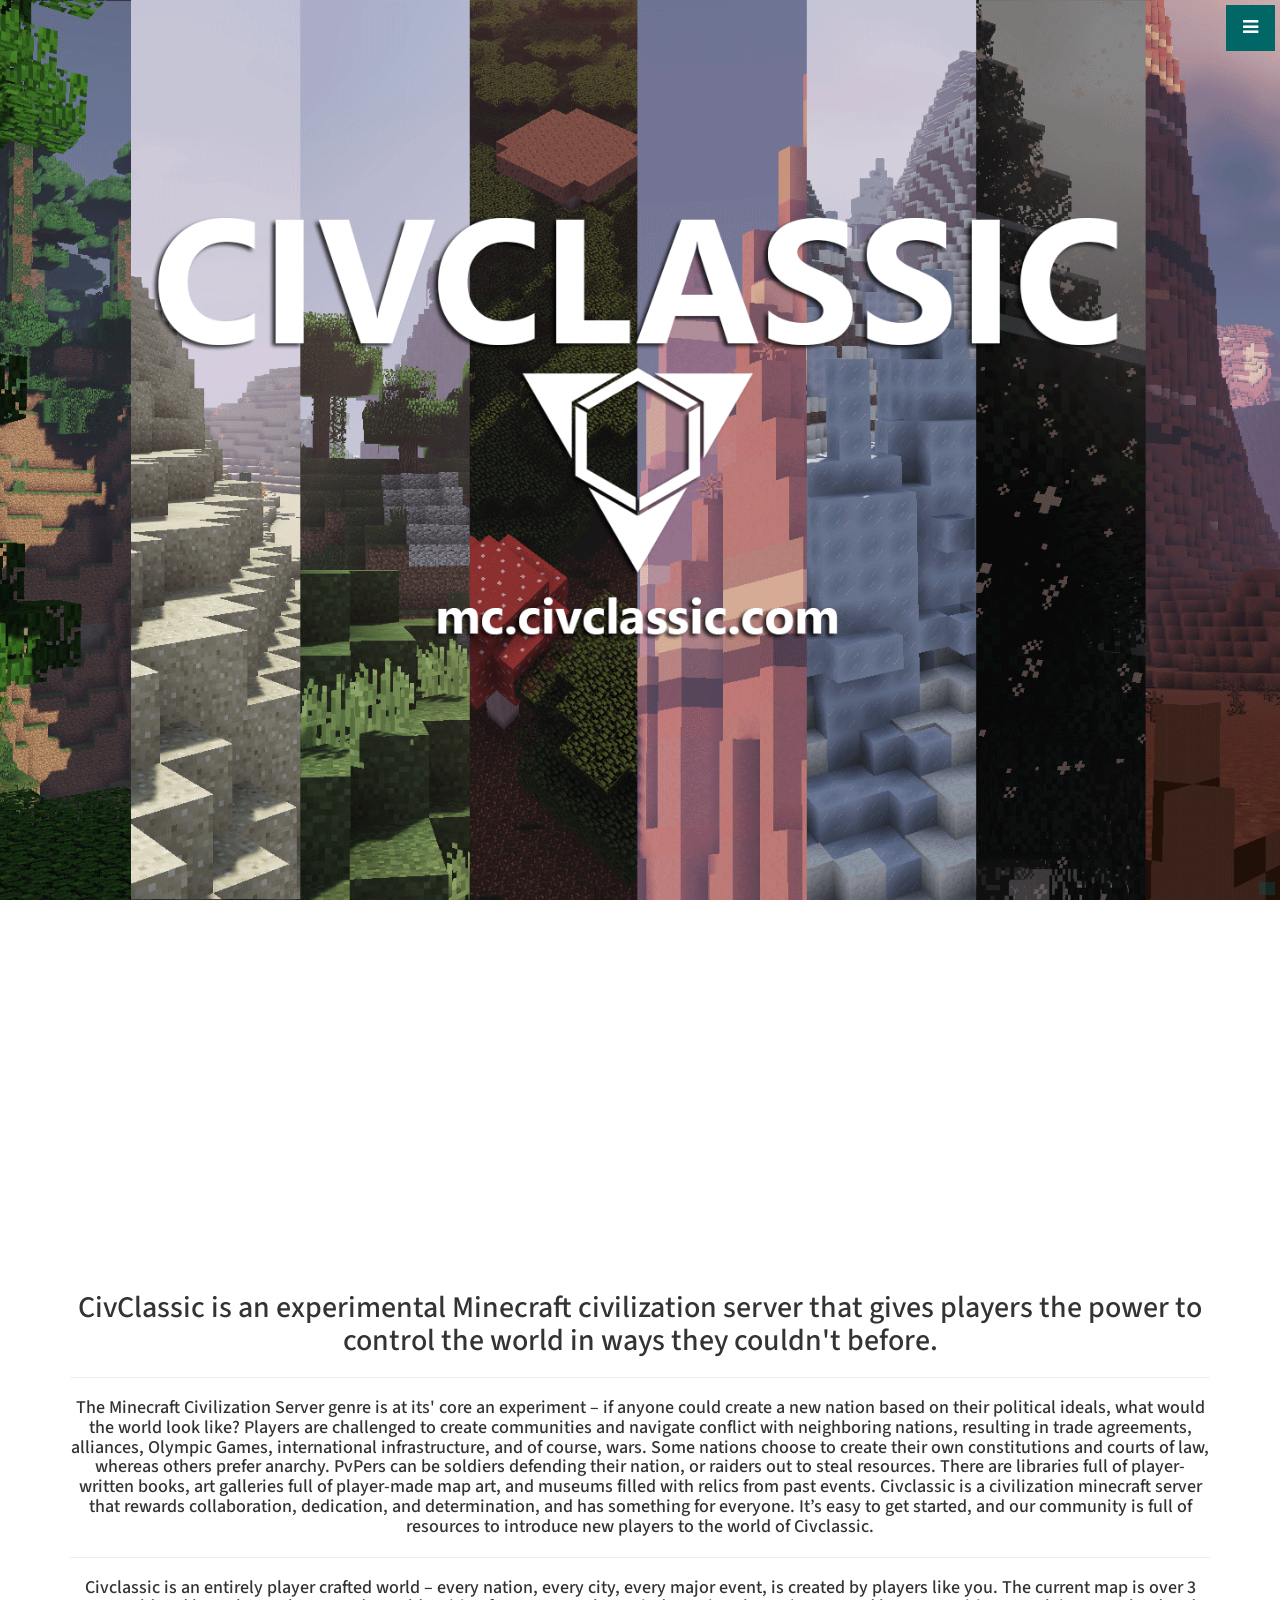
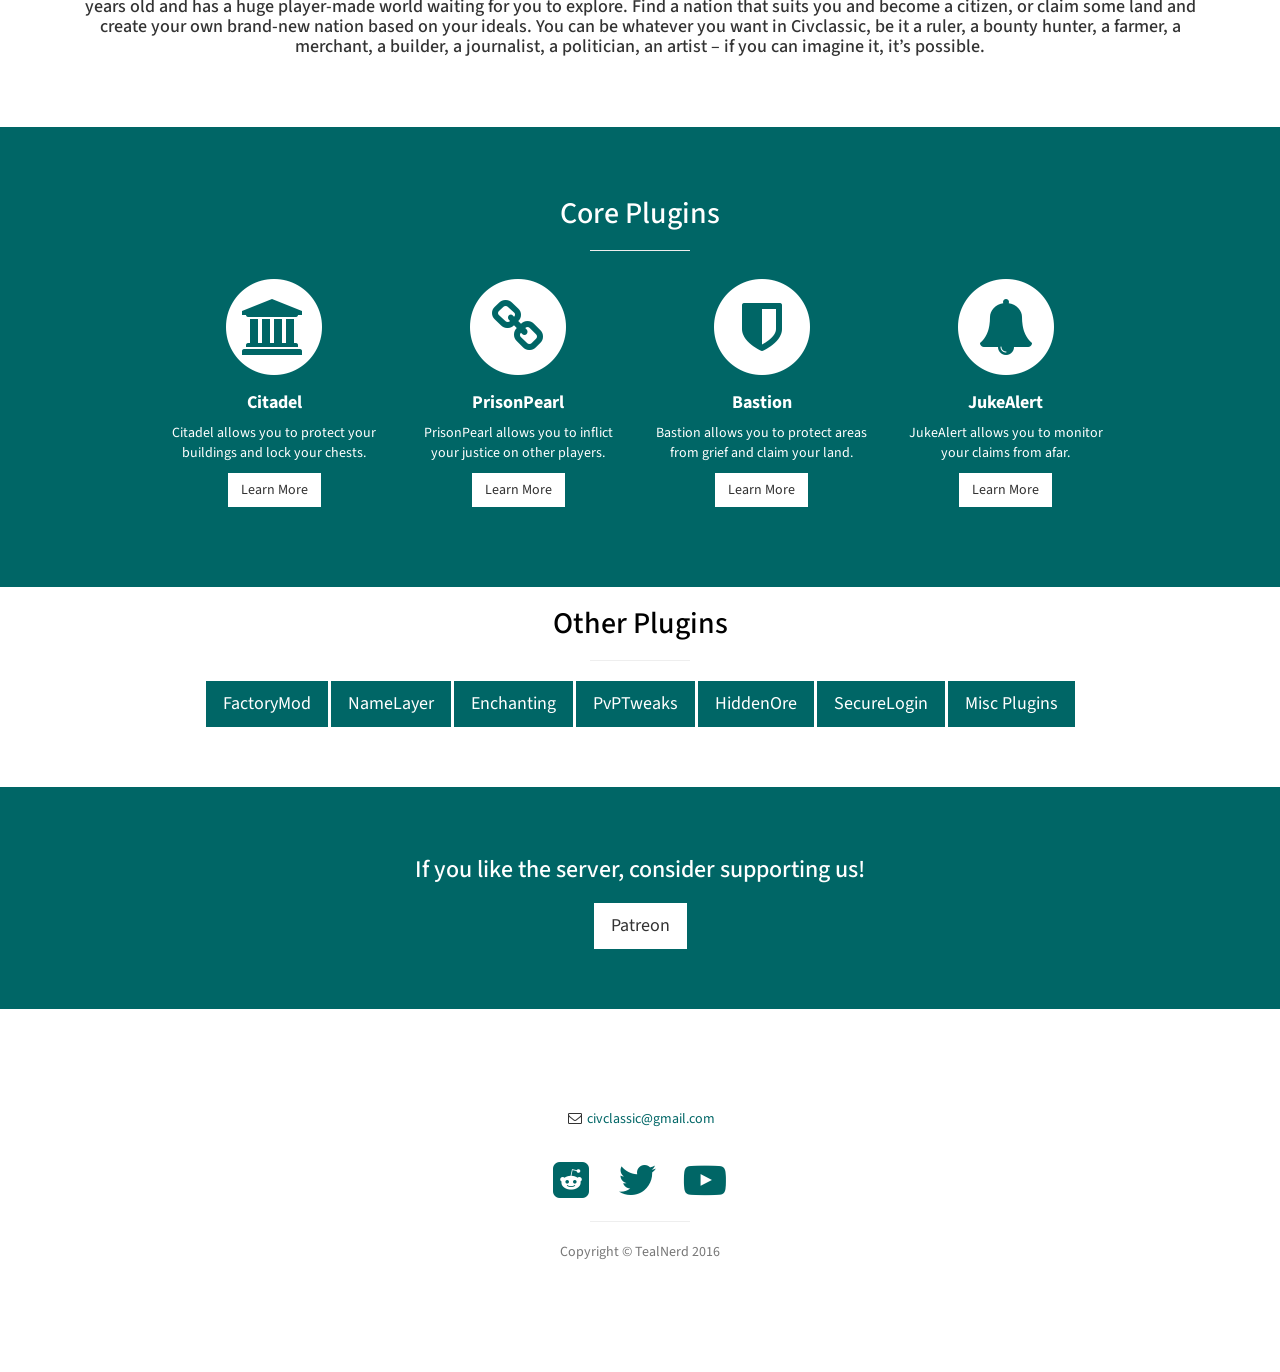
<file: index.html>
<!DOCTYPE html>
<html lang="en">

<head>
    <link rel="icon" href="img/logo_patreon.png">
    
    <meta charset="utf-8">
    <meta http-equiv="X-UA-Compatible" content="IE=edge">
    <meta name="viewport" content="width=device-width, initial-scale=1">
    <meta name="description" content="">
    <meta name="author" content="">

    <title>CivClassic</title>

    <!-- Bootstrap Core CSS -->
    <link rel="stylesheet" href="css/bootstrap.min.css">

    <!-- Custom CSS -->
    <link href="css/stylish-portfolio.css" rel="stylesheet">

    <!-- Custom Fonts -->
    <link href="https://maxcdn.bootstrapcdn.com/font-awesome/4.7.0/css/font-awesome.min.css" rel="stylesheet" type="text/css">
    <link href="https://fonts.googleapis.com/css?family=Source+Sans+Pro:300,400,700,300italic,400italic,700italic" rel="stylesheet" type="text/css">

    <!-- HTML5 Shim and Respond.js IE8 support of HTML5 elements and media queries -->
    <!-- WARNING: Respond.js doesn't work if you view the page via file:// -->
    <!--[if lt IE 9]>
        <script src="https://oss.maxcdn.com/libs/html5shiv/3.7.0/html5shiv.js"></script>
        <script src="https://oss.maxcdn.com/libs/respond.js/1.4.2/respond.min.js"></script>
    <![endif]-->

</head>

<body>

    <!-- Navigation -->
    <a id="menu-toggle" href="#" class="btn btn-dark btn-lg toggle"><i class="fa fa-bars"></i></a>
    <nav id="sidebar-wrapper">
        <ul class="sidebar-nav">
            <a id="menu-close" href="#" class="btn btn-light btn-lg pull-right toggle"><i class="fa fa-times"></i></a>
            <li class="sidebar-brand">
                <a href="#top" onclick=$("#menu-close").click();>CivClassic</a>
            </li>
            <li>
                <a href="#top" onclick=$("#menu-close").click();>Home</a>
            </li>
            <li>
                <a href="#about" onclick=$("#menu-close").click();>About</a>
            </li>
            <li>
                <a href="#services" onclick=$("#menu-close").click();>Plugins</a>
            </li>
            <li>
                <a href="#contact" onclick=$("#menu-close").click();>Contact</a>
            </li>
        </ul>
    </nav>

    <!-- Header -->
    <header id="top" class="header">
        <div class="text-vertical-center">
            <h1></h1>
            <h3></h3>
        </div>
    </header>
    <!-- About -->
    <section id="about" class="about">
        <div class="container">
            <div class="row">
                <div class="col-lg-12 text-center">
                    <iframe width="560" height="315" src="https://www.youtube.com/embed/xyCTlyeWkag" title="YouTube video player" frameborder="0" allow="accelerometer; autoplay; clipboard-write; encrypted-media; gyroscope; picture-in-picture" allowfullscreen></iframe>
                    <h2>CivClassic is an experimental Minecraft civilization server that gives players the power to control the world in ways they couldn't before.</h2>
                    <hr>
                    <h4>The Minecraft Civilization Server genre is at its' core an experiment – if anyone could create a new nation based on their political ideals, 
                        what would the world look like? Players are challenged to create communities and navigate conflict with neighboring nations, resulting in trade 
                        agreements, alliances, Olympic Games, international infrastructure, and of course, wars. Some nations choose to create their own constitutions and 
                        courts of law, whereas others prefer anarchy. PvPers can be soldiers defending their nation, or raiders out to steal resources. There are libraries 
                        full of player-written books, art galleries full of player-made map art, and museums filled with relics from past events. Civclassic is a civilization 
                        minecraft server that rewards collaboration, dedication, and determination, and has something for everyone. It’s easy to get started, and our community 
                        is full of resources to introduce new players to the world of Civclassic.<h4>
                    <hr>
                    <h4>Civclassic is an entirely player crafted world – every nation, every city, every major event, is created by players like you. 
                        The current map is over 3 years old and has a huge player-made world waiting for you to explore. Find a nation that suits you and become 
                        a citizen, or claim some land and create your own brand-new nation based on your ideals. You can be whatever you want in Civclassic, be 
                        it a ruler, a bounty hunter, a farmer, a merchant, a builder, a journalist, a politician, an artist – if you can imagine it, it’s possible.</h4>
                    <p class="lead"></p>
                </div>
            </div>
            <!-- /.row -->
        </div>
        <!-- /.container -->
    </section>

    <!-- Services -->
    <!-- The circle icons use Font Awesome's stacked icon classes. For more information, visit http://fontawesome.io/examples/ -->
    <section id="services" class="services bg-primary green">
        <div class="container">
            <div class="row text-center">
                <div class="col-lg-10 col-lg-offset-1">
                    <h2>Core Plugins</h2>
                    <hr class="small">
                    <div class="row">
                        <div class="col-md-3 col-sm-6">
                            <div class="service-item">
                                <span class="fa-stack fa-4x">
                                <i class="fa fa-circle fa-stack-2x"></i>
                                <i style="color: #006666;" class="fa fa-bank fa-stack-1x text-primary"></i>
                            </span>
                                <h4>
                                    <strong>Citadel</strong>
                                </h4>
                                <p>Citadel allows you to protect your buildings and lock your chests.</p>
                                <a href="plugins#Citadel" class="btn btn-light">Learn More</a>
                            </div>
                        </div>
                        <div class="col-md-3 col-sm-6">
                            <div class="service-item">
                                <span class="fa-stack fa-4x">
                                <i class="fa fa-circle fa-stack-2x"></i>
                                <i style="color: #006666;" class="fa fa-chain fa-stack-1x text-primary"></i>
                            </span>
                                <h4>
                                    <strong>PrisonPearl</strong>
                                </h4>
                                <p>PrisonPearl allows you to inflict your justice on other players.</p>
                                <a href="plugins#PrisonPearl" class="btn btn-light">Learn More</a>
                            </div>
                        </div>
                        <div class="col-md-3 col-sm-6">
                            <div class="service-item">
                                <span class="fa-stack fa-4x">
                                <i class="fa fa-circle fa-stack-2x"></i>
                                <i style="color: #006666;" class="fa fa-shield fa-stack-1x text-primary"></i>
                            </span>
                                <h4>
                                    <strong>Bastion</strong>
                                </h4>
                                <p>Bastion allows you to protect areas from grief and claim your land.</p>
                                <a href="plugins#Bastion" class="btn btn-light">Learn More</a>
                            </div>
                        </div>
                        <div class="col-md-3 col-sm-6">
                            <div class="service-item">
                                <span class="fa-stack fa-4x">
                                <i class="fa fa-circle fa-stack-2x"></i>
                                <i style="color: #006666;" class="fa fa-bell fa-stack-1x text-primary"></i>
                            </span>
                                <h4>
                                    <strong>JukeAlert</strong>
                                </h4>
                                <p>JukeAlert allows you to monitor your claims from afar.</p>
                                <a href="plugins#JukeAlert" class="btn btn-light">Learn More</a>
                            </div>
                        </div>
                    </div>
                    <!-- /.row (nested) -->
                </div>
                <!-- /.col-lg-10 -->
            </div>
            <!-- /.row -->
        </div>
        <!-- /.container -->
    </section>

    <!-- Callout -->
    <aside class="callout">
        <div class="text-center">
            <h2 style="color: black">Other Plugins</h2>
            <hr class="small">
            <a href="plugins#FactoryMod" class="btn btn-lg btn-dark">FactoryMod</a>
            <a href="plugins#NameLayer" class="btn btn-lg btn-dark">NameLayer</a>
            <a href="plugins#Enchanting" class="btn btn-lg btn-dark">Enchanting</a>
            <a href="plugins#PvPTweaks" class="btn btn-lg btn-dark">PvPTweaks</a>
            <a href="plugins#HiddenOre" class="btn btn-lg btn-dark">HiddenOre</a>
            <a href="plugins#SecureLogin" class="btn btn-lg btn-dark">SecureLogin</a>
            <a href="plugins#MiscPlugins" class="btn btn-lg btn-dark">Misc Plugins</a>
        </div>
    </aside>

    <!-- Call to Action -->
    <aside class="call-to-action bg-primary green">
        <div class="container">
            <div class="row">
                <div class="col-lg-12 text-center">
                    <h3>If you like the server, consider supporting us!</h3>
                    <a href="http://patreon.com/civclassic" class="btn btn-lg btn-light" style="border-radius: 0;">Patreon</a>
                </div>
            </div>
        </div>
    </aside>

    <!-- Footer -->
    <footer id="contact">
        <div class="container">
            <div class="row">
                <div class="col-lg-10 col-lg-offset-1 text-center">
                    <ul class="list-unstyled">
                        <li><i class="fa fa-envelope-o fa-fw"></i> <a href="mailto:civclassic@gmail.com">civclassic@gmail.com</a>
                        </li>
                    </ul>
                    <br>
                    <ul class="list-inline">
                        <li>
                            <a href="http://reddit.com/r/civclassics"><i class="fa fa-reddit-square fa-fw fa-3x"></i></a>
                        </li>
                        <li>
                            <a href="http://twitter.com/civclassic"><i class="fa fa-twitter fa-fw fa-3x"></i></a>
                        </li>
                        <li>
                            <a href="https://www.youtube.com/channel/UCbPSa3YkorxGMpyFYSZql2A"><i class="fa fa-youtube-play fa-fw fa-3x"></i></a>
                        </li>
                    </ul>
                    <hr class="small">
                    <p class="text-muted">Copyright &copy; TealNerd 2016</p>
                </div>
            </div>
        </div>
        <a id="to-top" href="#top" class="btn btn-dark btn-lg"><i class="fa fa-chevron-up fa-fw fa-1x"></i></a>
    </footer>

    <!-- jQuery -->
    <script src="https://cdnjs.cloudflare.com/ajax/libs/jquery/3.1.1/jquery.min.js"></script>

    <!-- Bootstrap Core JavaScript -->
    <script src="https://maxcdn.bootstrapcdn.com/bootstrap/3.3.7/js/bootstrap.min.js" integrity="sha384-Tc5IQib027qvyjSMfHjOMaLkfuWVxZxUPnCJA7l2mCWNIpG9mGCD8wGNIcPD7Txa" crossorigin="anonymous"></script>
    
    <!-- Custom Theme JavaScript -->
    <script>
    // Closes the sidebar menu
    $("#menu-close").click(function(e) {
        e.preventDefault();
        $("#sidebar-wrapper").toggleClass("active");
    });
    // Opens the sidebar menu
    $("#menu-toggle").click(function(e) {
        e.preventDefault();
        $("#sidebar-wrapper").toggleClass("active");
    });
    // Scrolls to the selected menu item on the page
    $(function() {
        $('a[href*=#]:not([href=#],[data-toggle],[data-target],[data-slide])').click(function() {
            if (location.pathname.replace(/^\//, '') == this.pathname.replace(/^\//, '') || location.hostname == this.hostname) {
                var target = $(this.hash);
                target = target.length ? target : $('[name=' + this.hash.slice(1) + ']');
                if (target.length) {
                    $('html,body').animate({
                        scrollTop: target.offset().top
                    }, 1000);
                    return false;
                }
            }
        });
    });
    //#to-top button appears after scrolling
    var fixed = false;
    $(document).scroll(function() {
        if ($(this).scrollTop() > 250) {
            if (!fixed) {
                fixed = true;
                // $('#to-top').css({position:'fixed', display:'block'});
                $('#to-top').show("slow", function() {
                    $('#to-top').css({
                        position: 'fixed',
                        display: 'block'
                    });
                });
            }
        } else {
            if (fixed) {
                fixed = false;
                $('#to-top').hide("slow", function() {
                    $('#to-top').css({
                        display: 'none'
                    });
                });
            }
        }
    });
    </script>

</body>

</html>
</file>
<file: css/stylish-portfolio.css>
/*!
 * Start Bootstrap - Stylish Portfolio (http://startbootstrap.com/)
 * Copyright 2013-2016 Start Bootstrap
 * Licensed under MIT (https://github.com/BlackrockDigital/startbootstrap/blob/gh-pages/LICENSE)
 */

/* Global Styles */

html,
body {
    width: 100%;
    height: 100%;
}

body {
    font-family: "Source Sans Pro","Helvetica Neue",Helvetica,Arial,sans-serif;
}

a {
    color: #006666;
}

.green {
    background-color: #006666;
    background: #006666;
}

.text-vertical-center {
    display: table-cell;
    text-align: center;
    vertical-align: middle;
}

.text-vertical-center h1 {
    margin: 0;
    padding: 0;
    font-size: 4.5em;
    font-weight: 700;
}

/* Custom Button Styles */

.btn-dark {
    border-radius: 0;
    color: #fff;
    background-color: #006666;
}

.btn-dark:hover,
.btn-dark:focus,
.btn-dark:active {
    color: #fff;
    background-color: #004d4d;
}

.btn-light {
    border-radius: 0;
    color: #333;
    background-color: rgb(255,255,255);
}

.btn-light:hover,
.btn-light:focus,
.btn-light:active {
    color: #333;
    background-color: rgba(255,255,255,0.8);
}

/* Custom Horizontal Rule */

hr.small {
    max-width: 100px;
}

/* Side Menu */

#sidebar-wrapper {
    z-index: 1000;
    position: fixed;
    right: 0;
    width: 250px;
    height: 100%;
    transform: translateX(250px);
    overflow-y: auto;
    background: #222;
    -webkit-transition: all 0.4s ease 0s;
    -moz-transition: all 0.4s ease 0s;
    -ms-transition: all 0.4s ease 0s;
    -o-transition: all 0.4s ease 0s;
    transition: all 0.4s ease 0s;
}

.sidebar-nav {
    position: absolute;
    top: 0;
    width: 250px;
    margin: 0;
    padding: 0;
    list-style: none;
}

.sidebar-nav li {
    text-indent: 20px;
    line-height: 40px;
}

.sidebar-nav li a {
    display: block;
    text-decoration: none;
    color: #999;
}

.sidebar-nav li a:hover {
    text-decoration: none;
    color: #fff;
    background: rgba(255,255,255,0.2);
}

.sidebar-nav li a:active,
.sidebar-nav li a:focus {
    text-decoration: none;
}

.sidebar-nav > .sidebar-brand {
    height: 55px;
    font-size: 18px;
    line-height: 55px;
}

.sidebar-nav > .sidebar-brand a {
    color: #999;
}

.sidebar-nav > .sidebar-brand a:hover {
    color: #fff;
    background: none;
}

#menu-toggle {
    z-index: 1;
    position: fixed;
    top: 0;
    right: 0;
}

#sidebar-wrapper.active {
    right: 250px;
    width: 250px;
    -webkit-transition: all 0.4s ease 0s;
    -moz-transition: all 0.4s ease 0s;
    -ms-transition: all 0.4s ease 0s;
    -o-transition: all 0.4s ease 0s;
    transition: all 0.4s ease 0s;
}

.toggle {
    margin: 5px 5px 0 0;
}

/* Header */

.header {
    display: table;
    position: relative;
    width: 100%;
    height: 100%;
    background: url(../img/site-bg.png) no-repeat center center scroll;
    -webkit-background-size: cover;
    -moz-background-size: cover;
    background-size: cover;
    -o-background-size: cover;
}

/* About */

.about {
    padding: 50px 0;
}

/* Services */

.services {
    padding: 50px 0;
}

.service-item {
    margin-bottom: 30px;
}

/* Callout */

.callout {
    display: table;
    width: 100%;
    height: 200px;
    color: #fff;
    /*background: url(../img/callout.jpg) no-repeat center center scroll;
    -webkit-background-size: cover;
    -moz-background-size: cover;
    background-size: cover;
    -o-background-size: cover;*/
}

/* Portfolio */

.portfolio {
    padding: 50px 0;
}

.portfolio-item {
    margin-bottom: 30px;
}

.img-portfolio {
    margin: 0 auto;
}

.img-portfolio:hover {
    opacity: 0.8;
}

/* Call to Action */

.call-to-action {
    padding: 50px 0;
}

.call-to-action .btn {
    margin: 10px;
}

/* Map */

.map {
    height: 500px;
}

@media(max-width:768px) {
    .map {
        height: 75%;
    }
}

.map iframe {
    pointer-events: none;
}

/* Footer */

footer {
    padding: 100px 0;
}

#to-top {
  display: none;
  position: fixed;
  bottom: 5px;
  right: 5px;
}
</file>
